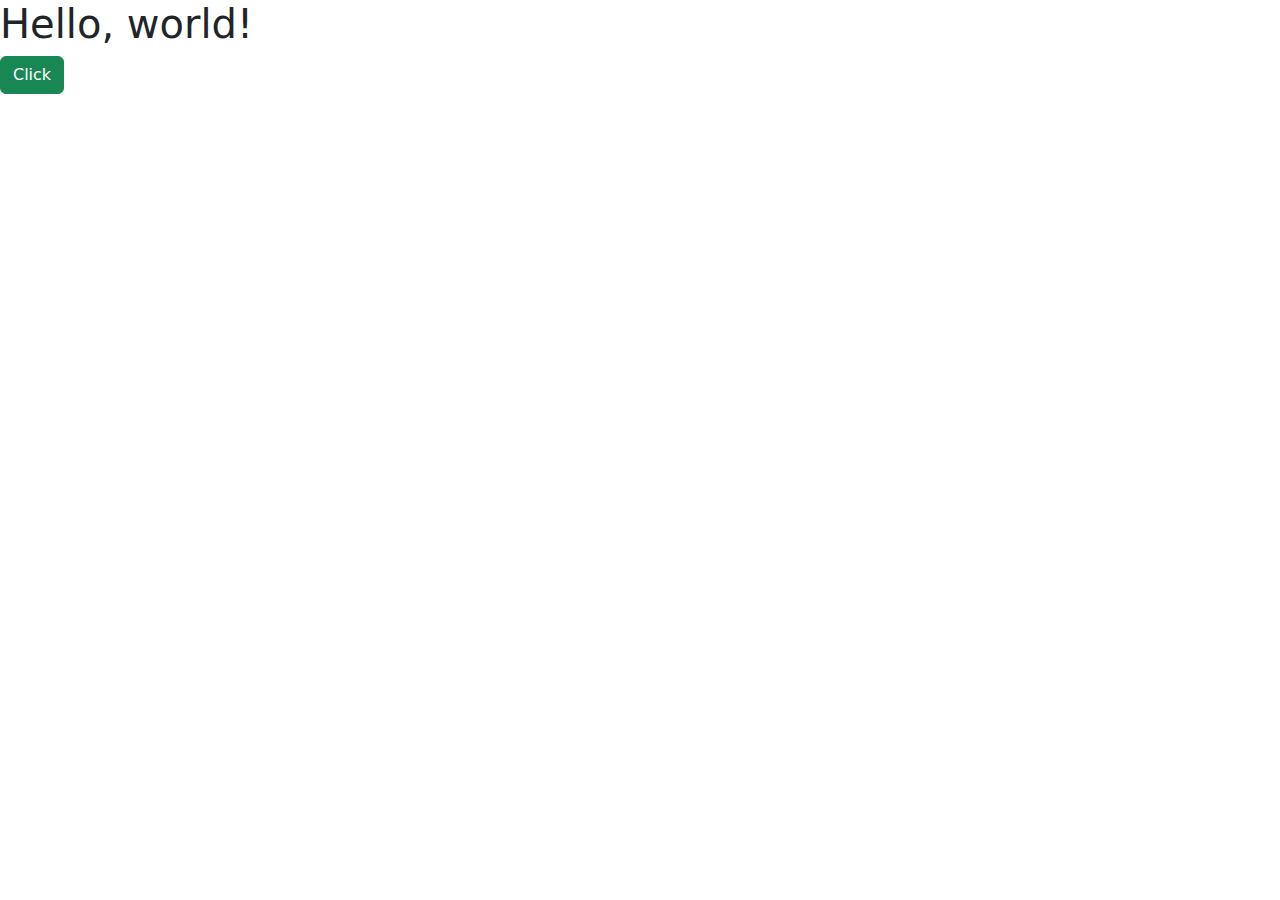
<file: bootstrap/index.html>
<!DOCTYPE html>
<html lang="en">
  <head>
    <meta charset="utf-8" />
    <meta name="viewport" content="width=device-width, initial-scale=1" />
    <title>Bootstrap demo</title>
    <link
      href="https://cdn.jsdelivr.net/npm/bootstrap@5.3.3/dist/css/bootstrap.min.css"
      rel="stylesheet"
      integrity="sha384-QWTKZyjpPEjISv5WaRU9OFeRpok6YctnYmDr5pNlyT2bRjXh0JMhjY6hW+ALEwIH"
      crossorigin="anonymous"
    />
  </head>
  <body>
    <h1>Hello, world!</h1>
    <button class="btn btn-success">Click</button>
    <script
      src="https://cdn.jsdelivr.net/npm/bootstrap@5.3.3/dist/js/bootstrap.bundle.min.js"
      integrity="sha384-YvpcrYf0tY3lHB60NNkmXc5s9fDVZLESaAA55NDzOxhy9GkcIdslK1eN7N6jIeHz"
      crossorigin="anonymous"
    ></script>
  </body>
</html>
</file>
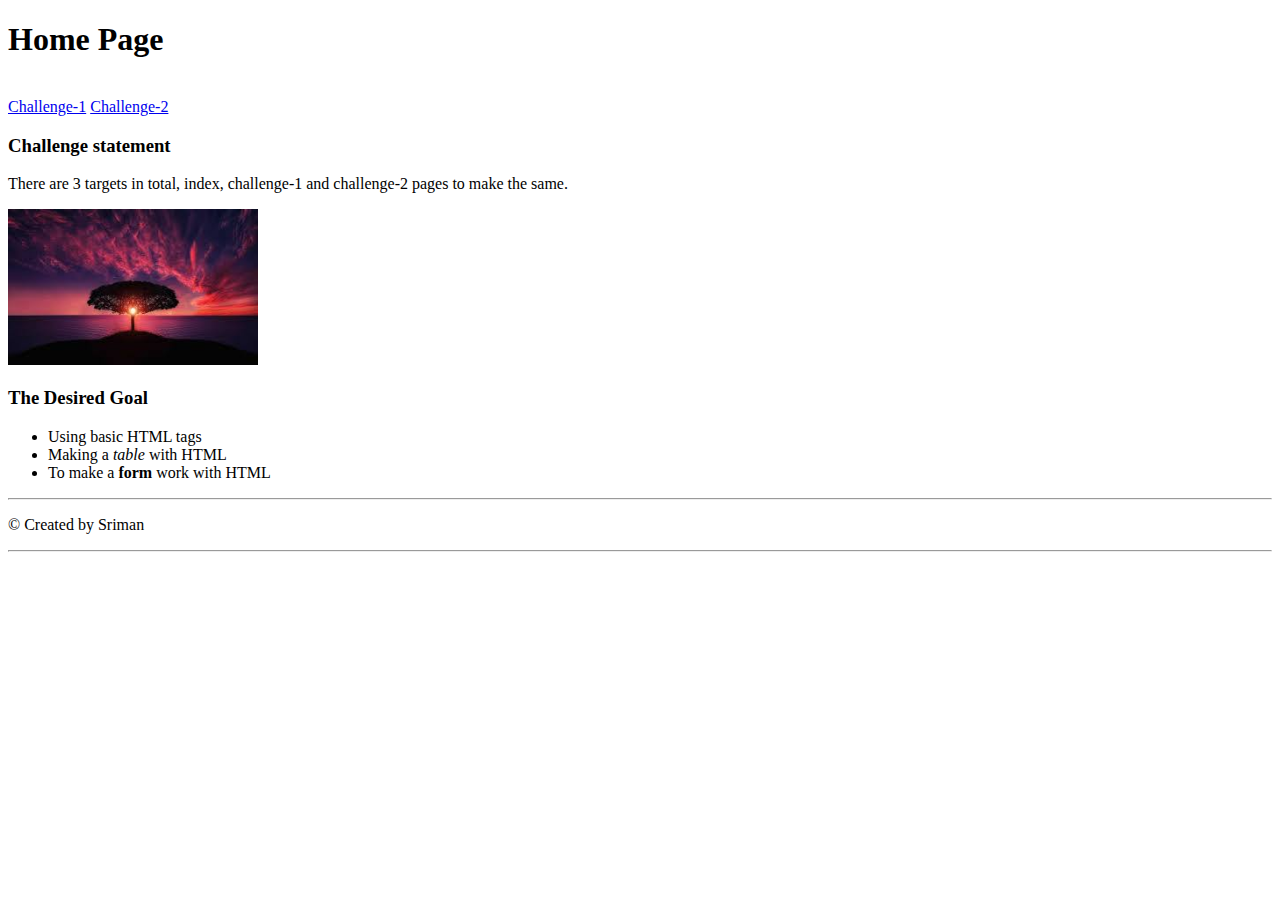
<file: challenge/index.html>
<!DOCTYPE html>
<html lang="en">
  <head>
    <meta charset="UTF-8" />
    <meta name="viewport" content="width=device-width, initial-scale=1.0" />
    <title>Home</title>
  </head>
  <body>
    <header>
      <h1>Home Page</h1>
      <br />
      <a href="Challenge-1.html">Challenge-1</a>
      <a href="Challenge-2.html">Challenge-2</a>
    </header>

    <main>
      <h3>Challenge statement</h3>
      <p>
        There are 3 targets in total, index, challenge-1 and challenge-2 pages
        to make the same.
      </p>
      <img src="download copy.jpg" alt="tree" width="250" />
      <h3><strong>The Desired Goal</strong></h3>
      <ul>
        <li>Using basic HTML tags</li>
        <li>Making a <em>table</em> with HTML</li>
        <li>To make a <strong>form</strong> work with HTML</li>
      </ul>
    </main>
    <footer>
      <hr />
      <p>&copy; Created by Sriman</p>
      <hr />
    </footer>
  </body>
</html>
</file>
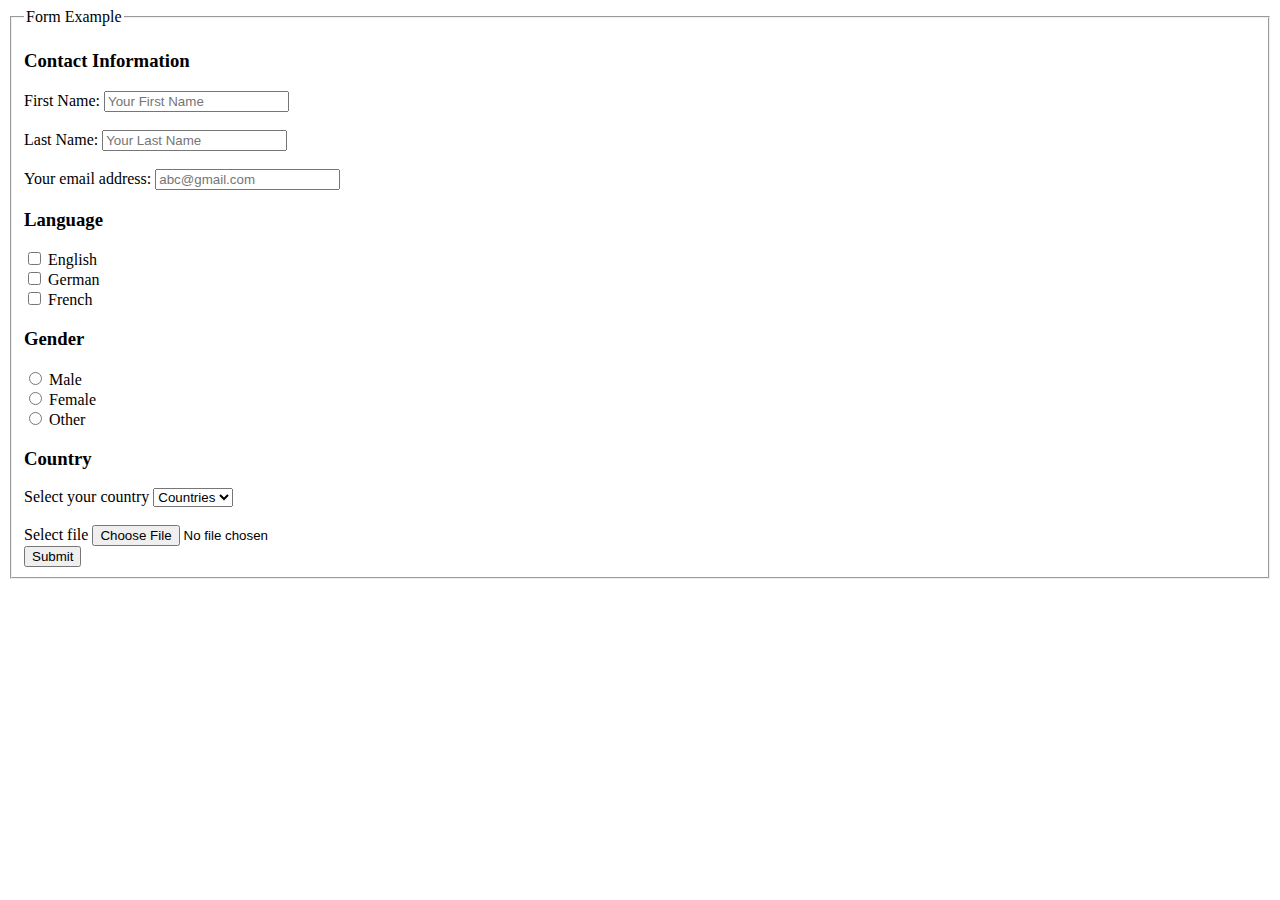
<file: html_form_elements/index.html>
<!DOCTYPE html>
<html lang="en">
  <head>
    <meta charset="UTF-8" />
    <meta name="viewport" content="width=device-width, initial-scale=1.0" />
    <title>HTML form</title>
  </head>
  <body>
    <form>
      <fieldset>
        <legend>Form Example</legend>
        <h3>Contact Information</h3>
        <div>
          <section>
            <label for="First_Name">First Name:</label>
            <input
              type="text"
              id="First_Name"
              placeholder="Your First Name"
              required
              name="First_Name"
            />
          </section>
          <br />
          <section>
            <label for="last_name">Last Name:</label>
            <input
              type="text"
              id="last_name"
              placeholder="Your Last Name"
              required
              name="last_name"
            />
          </section>
          <br />
          <section>
            <label for="email">Your email address:</label>
            <input
              type="email"
              id="email"
              required
              placeholder="abc@gmail.com"
              name="email"
            />
          </section>
        </div>
        <h3>Language</h3>
        <div>
          <section>
            <input type="checkbox" id="en" name="language" value="English" />
            <label for="en">English</label>
          </section>
          <section>
            <input type="checkbox" id="de" name="language" value="German" />
            <label for="de">German</label>
          </section>
          <section>
            <input type="checkbox" id="fr" name="language" value="French" />
            <label for="fr">French</label>
          </section>
        </div>
        <h3>Gender</h3>
        <div>
          <section>
            <input type="radio" id="male" name="Gender" value="male" />
            <label for="male">Male</label>
          </section>
          <section>
            <input type="radio" id="female" name="Gender" value="female" />
            <label for="female">Female</label>
          </section>
          <section>
            <input type="radio" id="other" name="Gender" value="other" />
            <label for="other">Other</label>
          </section>
        </div>
        <h3>Country</h3>
        <div>
          <label for="country">Select your country</label>
          <select name="country" id="country">
            <option value="" selected disabled>Countries</option>
            <option value="usa">America</option>
            <option value="france">France</option>
            <option value="germany">Germany</option>
            <option value="india">India</option>
          </select>
        </div>
        <br />
        <div>
          <label for="file">Select file</label>
          <input type="file" id="file" name="file" />
        </div>
        <button>Submit</button>
      </fieldset>
    </form>
  </body>
</html>
</file>
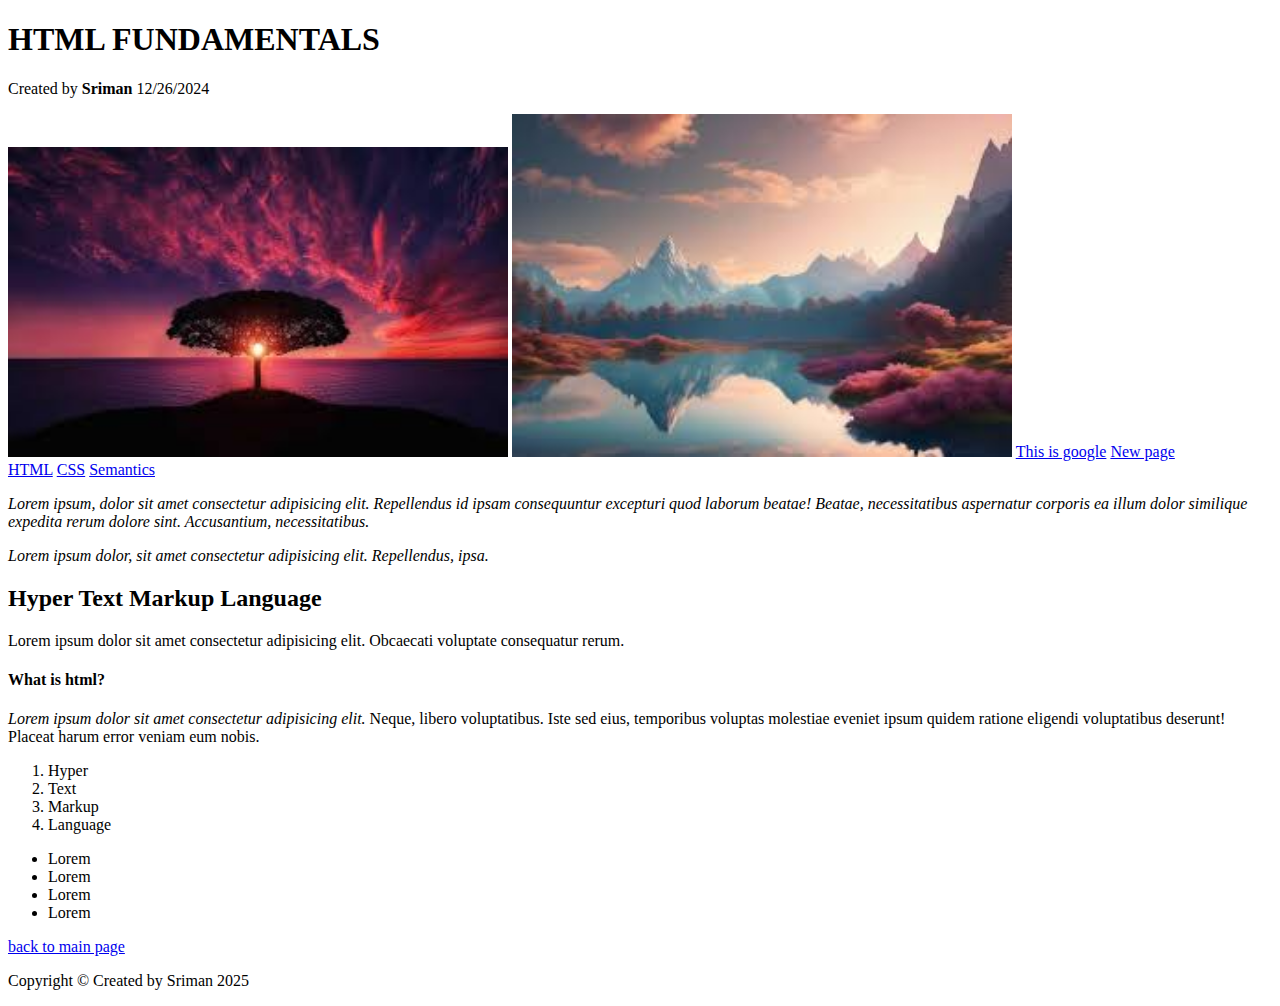
<file: html_fundamentals/index.html>
<!DOCTYPE html>
<html lang="en">
  <head>
    <meta charset="UTF-8" />
    <meta name="viewport" content="width=device-width, initial-scale=1.0" />
    <title>HTML</title>
  </head>
  <body>
    <!--h tags are used for headings and p tags are used for paragraphs or plain. 
    H tags go from h1 to h6 where h1 is the biggest and h6 is the smallest.
    -->
    <header>
      <h1>HTML FUNDAMENTALS</h1>
      <p>Created by <strong>Sriman</strong> 12/26/2024</p>
      <!--
      b tags format the text in bold and does not semantically emphasizes the content
      strong tags format the text in bold and semantically emphasizes the content
      -->
      <img src="download.jpg" alt="tree" width="500" />
      <img src="download (2).jpg" alt="setting" width="500" />

      <a href="https://www.google.com" target="_blank">This is google</a>
      <a href="new-page.html">New page</a>
      <nav>
        <a href="#">HTML</a>
        <a href="#">CSS</a>
        <a href="#">Semantics</a>
      </nav>
    </header>
    <main>
      <section>
        <p>
          <i>
            Lorem ipsum, dolor sit amet consectetur adipisicing elit.
            Repellendus id ipsam consequuntur excepturi quod laborum beatae!
            Beatae, necessitatibus aspernatur corporis ea illum dolor similique
            expedita rerum dolore sint. Accusantium, necessitatibus.
          </i>
        </p>
        <p>
          <em>
            Lorem ipsum dolor, sit amet consectetur adipisicing elit.
            Repellendus, ipsa.
          </em>
        </p>

        <!--
      i tags are italicized but don't semantically emphasize the content
      em tags are italicized and semantically emphasize the content
      -->

        <h2>Hyper Text Markup Language</h2>
        <p>
          Lorem ipsum dolor sit amet consectetur adipisicing elit. Obcaecati
          voluptate consequatur rerum.
        </p>
      </section>

      <section>
        <h4>What is html?</h4>
        <p>
          <em>Lorem ipsum dolor sit amet consectetur adipisicing elit. </em
          >Neque, libero voluptatibus. Iste sed eius, temporibus voluptas
          molestiae eveniet ipsum quidem ratione eligendi voluptatibus deserunt!
          Placeat harum error veniam eum nobis.
        </p>
        <ol>
          <li>Hyper</li>
          <li>Text</li>
          <li>Markup</li>
          <li>Language</li>
        </ol>
        <ul>
          <li>Lorem</li>
          <li>Lorem</li>
          <li>Lorem</li>
          <li>Lorem</li>
        </ul>
      </section>
    </main>
    <footer>
      <a href="#">back to main page</a>
      <p>Copyright &copy; Created by Sriman 2025</p>
    </footer>
  </body>
</html>
</file>
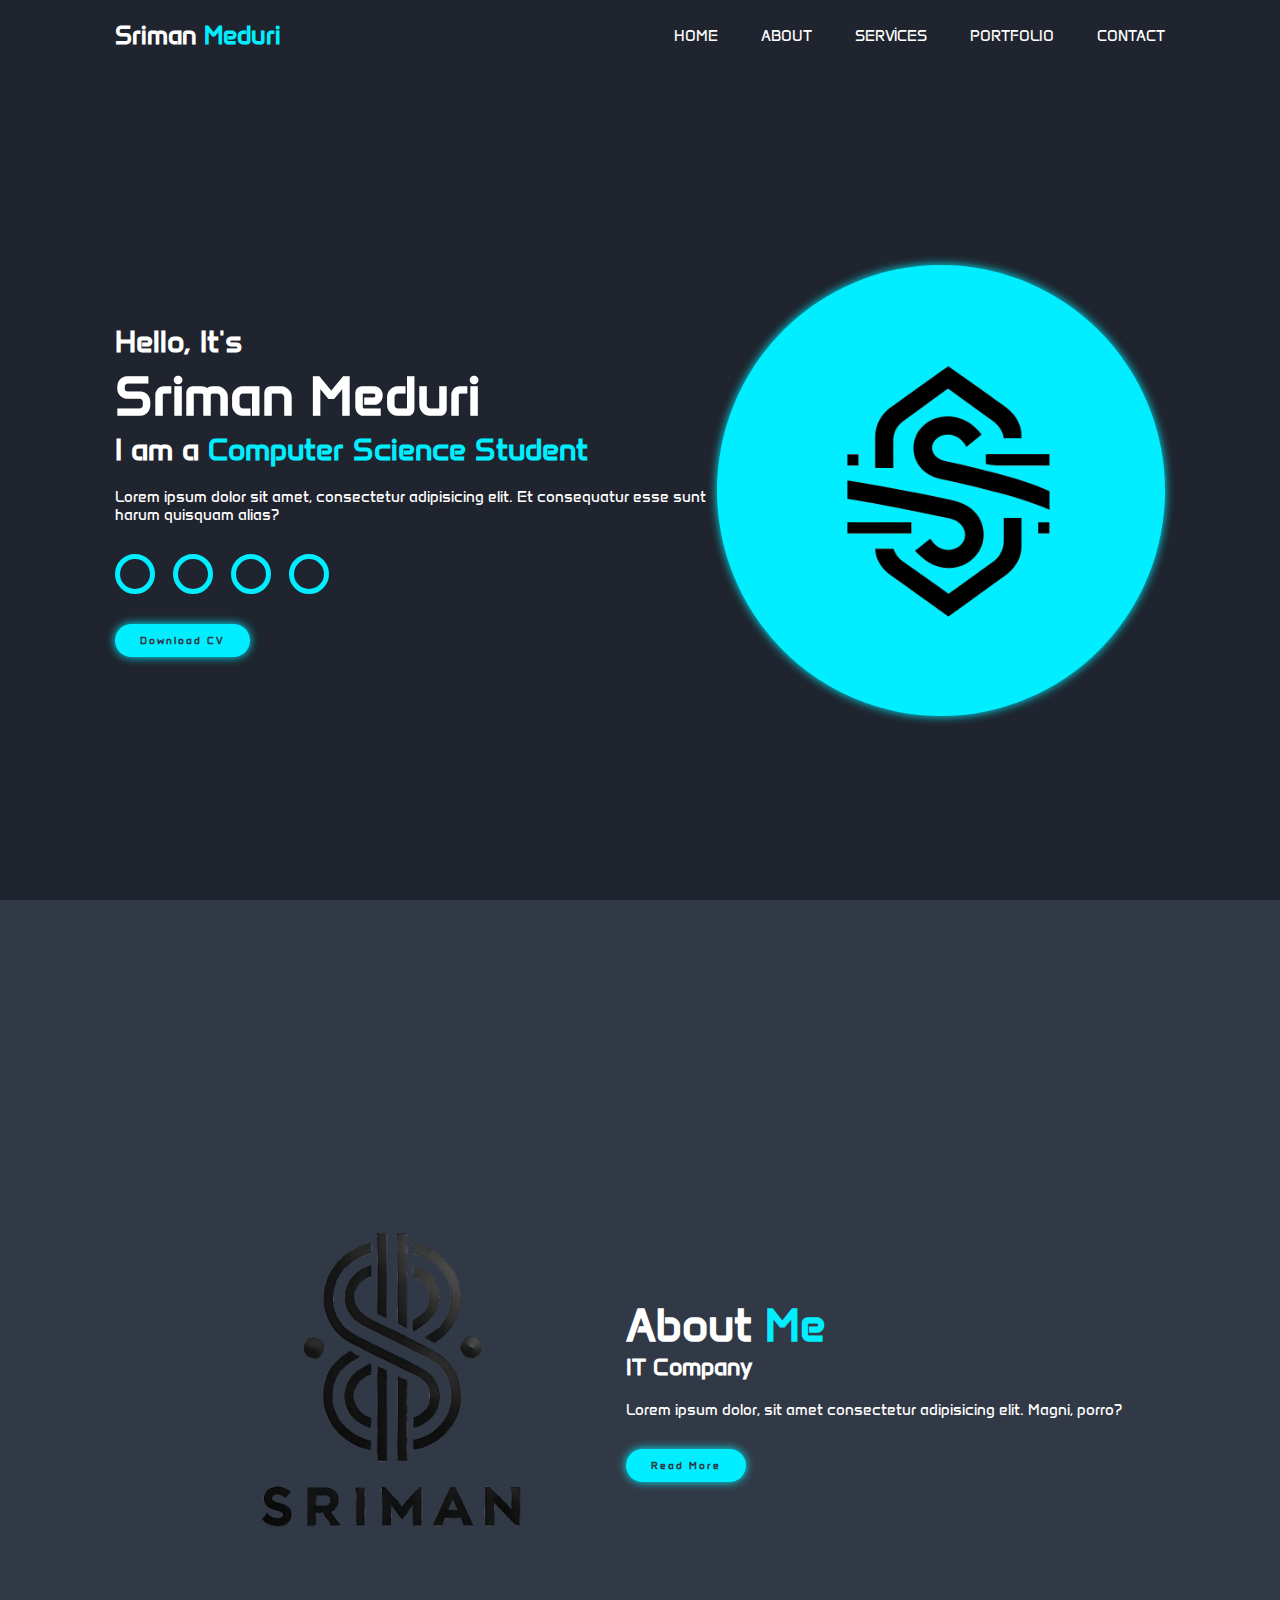
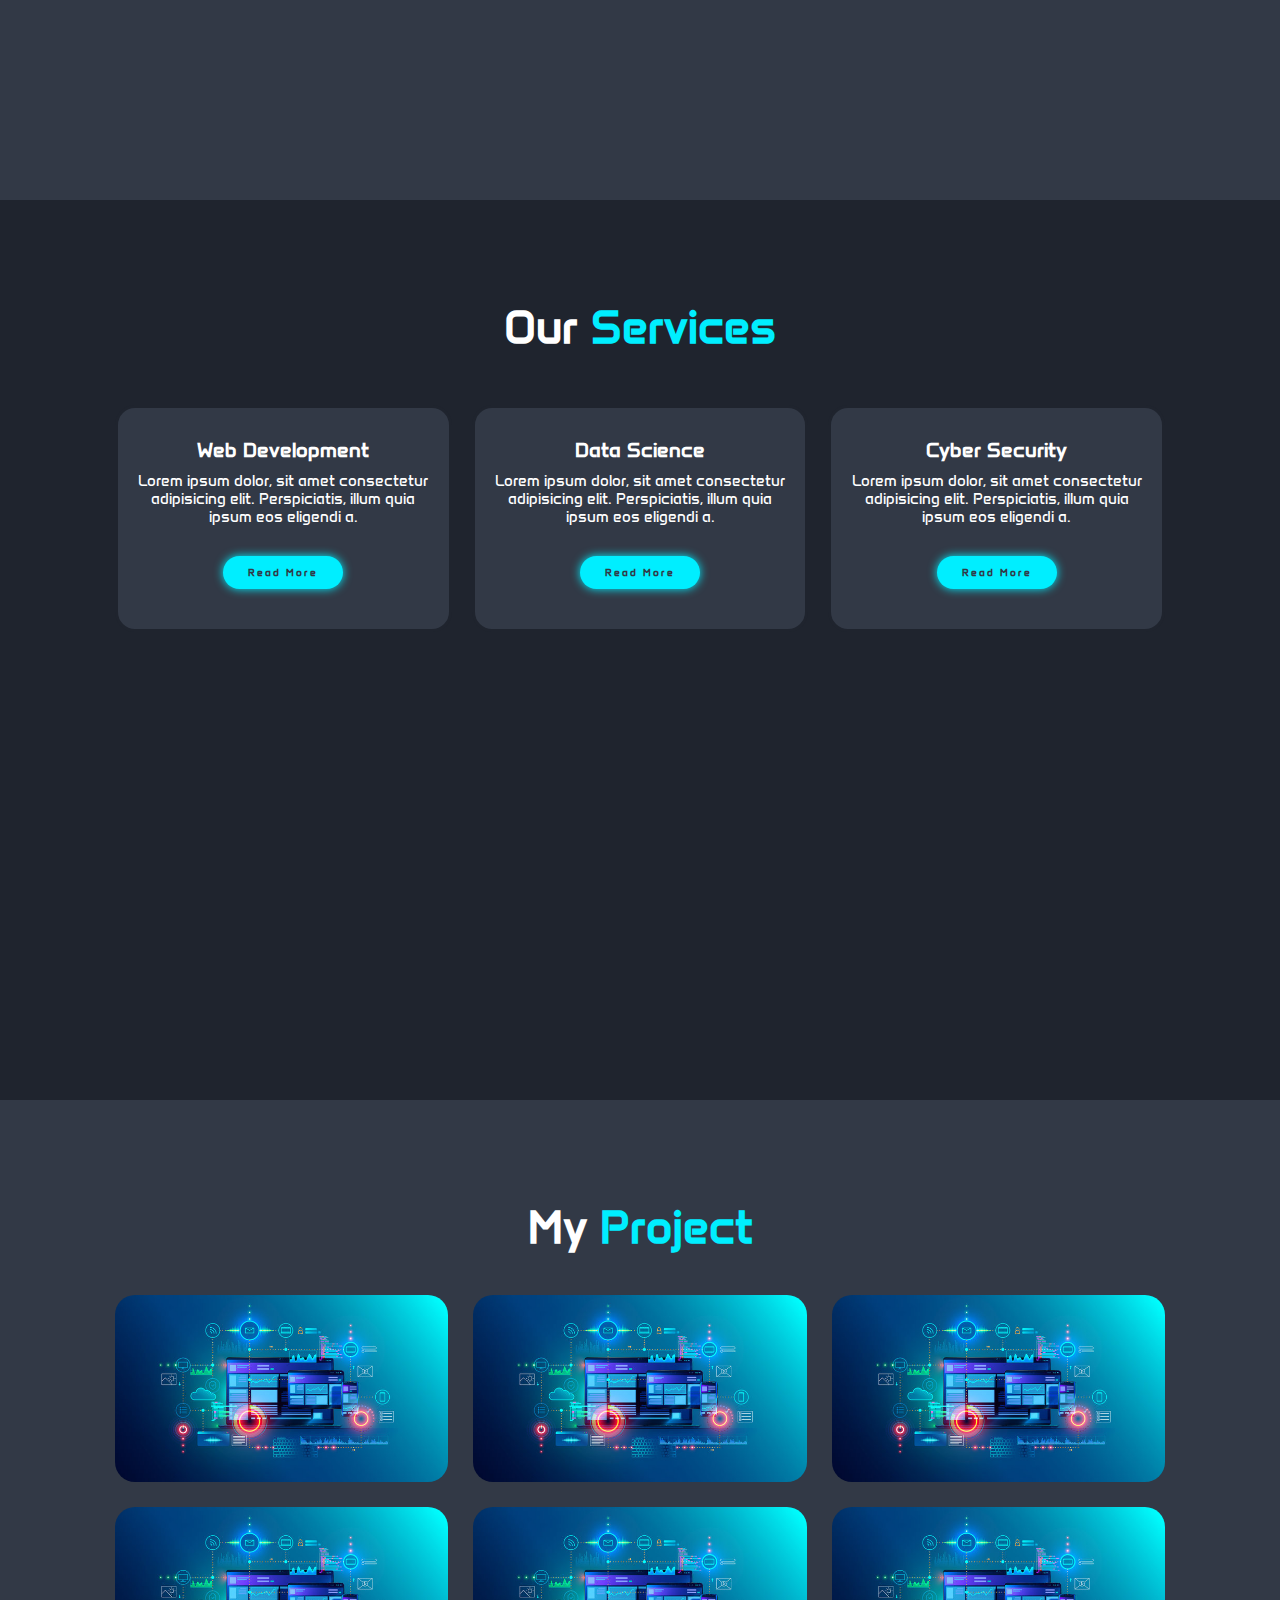
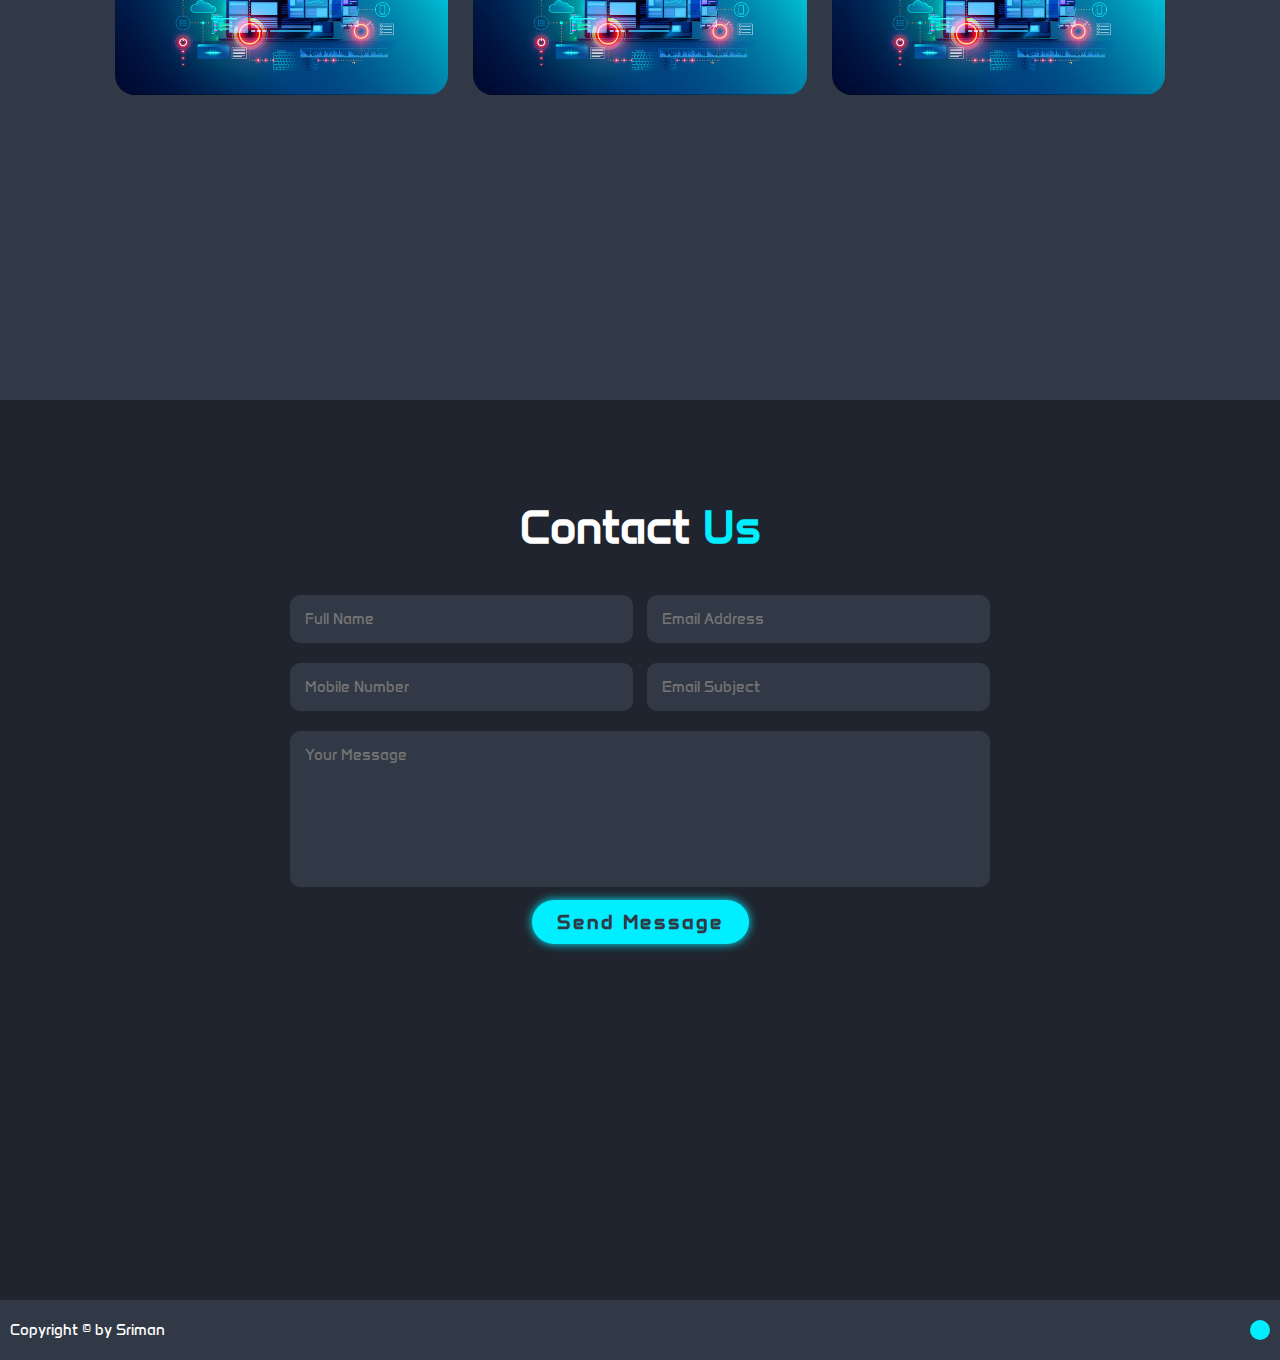
<file: portfolio/index.html>
<!DOCTYPE html>
<html lang="en">
  <head>
    <meta charset="UTF-8" />
    <meta name="viewport" content="width=device-width, initial-scale=1.0" />
    <link
      rel="stylesheet"
      href="https://cdnjs.cloudflare.com/ajax/libs/font-awesome/6.5.1/css/all.min.css"
      integrity="sha512-DTOQO9RWCH3ppGqcWaEA1BIZOC6xxalwEsw9c2QQeAIftl+Vegovlnee1c9QX4TctnWMn13TZye+giMm8e2LwA=="
      crossorigin="anonymous"
      referrerpolicy="no-referrer"
    />
    <link rel="stylesheet" href="styles.css" />
    <title>Portfolio</title>
  </head>
  <body>
    <header class="header">
      <a href="#home" class="logo">Sriman <span>Meduri</span></a>
      <nav class="navbar">
        <a href="#home">HOME</a>
        <a href="#about">ABOUT</a>
        <a href="#services">SERVİCES</a>
        <a href="#portfolio">PORTFOLIO</a>
        <a href="#contact">CONTACT</a>
      </nav>
    </header>
    <section class="home" id="home">
      <div class="home-content">
        <h3>Hello, It's</h3>
        <h1>Sriman Meduri</h1>
        <h3>I am a <span>Computer Science Student</span></h3>
        <p>
          Lorem ipsum dolor sit amet, consectetur adipisicing elit. Et
          consequatur esse sunt harum quisquam alias?
        </p>
        <div class="social-media">
          <a href="#"><i class="fa-solid fa-x"></i></a>
          <a href="#"><i class="fa-brands fa-facebook"></i></a>
          <a href="#"><i class="fa-brands fa-instagram"></i></a>
          <a href="#"><i class="fa-brands fa-linkedin"></i></a>
        </div>
        <a href="#" class="btn">Download CV</a>
      </div>
      <div class="home-img">
        <img src="images/Logo-1.png" alt="image" />
      </div>
    </section>
    <section class="about" id="about">
      <div class="about-img">
        <img src="images/Logo-2.png" alt="about" />
      </div>
      <div class="about-content">
        <h2 class="heading">About <span>Me</span></h2>
        <h3>IT Company</h3>
        <p>
          Lorem ipsum dolor, sit amet consectetur adipisicing elit. Magni,
          porro?
        </p>
        <a href="#" class="btn">Read More</a>
      </div>
    </section>
    <section class="services" id="services">
      <h2 class="heading">Our <span>Services</span></h2>
      <div class="services-container">
        <div class="services-box">
          <i class="fa-solid fa-code"></i>
          <h3>Web Development</h3>
          <p>
            Lorem ipsum dolor, sit amet consectetur adipisicing elit.
            Perspiciatis, illum quia ipsum eos eligendi a.
          </p>
          <a href="#" class="btn">Read More</a>
        </div>
        <div class="services-box">
          <i class="fa-solid fa-chart-simple"></i>
          <h3>Data Science</h3>
          <p>
            Lorem ipsum dolor, sit amet consectetur adipisicing elit.
            Perspiciatis, illum quia ipsum eos eligendi a.
          </p>
          <a href="#" class="btn">Read More</a>
        </div>
        <div class="services-box">
          <i class="fa-solid fa-shield-halved"></i>
          <h3>Cyber Security</h3>
          <p>
            Lorem ipsum dolor, sit amet consectetur adipisicing elit.
            Perspiciatis, illum quia ipsum eos eligendi a.
          </p>
          <a href="#" class="btn">Read More</a>
        </div>
      </div>
    </section>
    <section class="portfolio" id="portfolio">
      <h2 class="heading">My <span>Project</span></h2>
      <div class="portfolio-container">
        <div class="portfolio-box">
          <img src="images/portfolio-5.png" alt="project" />
          <div class="portfolio-layer">
            <h4>Web Designs</h4>
            <p>Lorem ipsum dolor, sit amet consectetur adipisicing.</p>
            <a href="#"><i class="fa-solid fa-link"></i></a>
          </div>
        </div>
        <div class="portfolio-box">
          <img src="images/portfolio-5.png" alt="project" />
          <div class="portfolio-layer">
            <h4>Web Designs</h4>
            <p>Lorem ipsum dolor, sit amet consectetur adipisicing.</p>
            <a href="#"><i class="fa-solid fa-link"></i></a>
          </div>
        </div>
        <div class="portfolio-box">
          <img src="images/portfolio-5.png" alt="project" />
          <div class="portfolio-layer">
            <h4>Web Designs</h4>
            <p>Lorem ipsum dolor, sit amet consectetur adipisicing.</p>
            <a href="#"><i class="fa-solid fa-link"></i></a>
          </div>
        </div>
        <div class="portfolio-box">
          <img src="images/portfolio-5.png" alt="project" />
          <div class="portfolio-layer">
            <h4>Web Designs</h4>
            <p>Lorem ipsum dolor, sit amet consectetur adipisicing.</p>
            <a href="#"><i class="fa-solid fa-link"></i></a>
          </div>
        </div>
        <div class="portfolio-box">
          <img src="images/portfolio-5.png" alt="project" />
          <div class="portfolio-layer">
            <h4>Web Designs</h4>
            <p>Lorem ipsum dolor, sit amet consectetur adipisicing.</p>
            <a href="#"><i class="fa-solid fa-link"></i></a>
          </div>
        </div>
        <div class="portfolio-box">
          <img src="images/portfolio-5.png" alt="project" />
          <div class="portfolio-layer">
            <h4>Web Designs</h4>
            <p>Lorem ipsum dolor, sit amet consectetur adipisicing.</p>
            <a href="#"><i class="fa-solid fa-link"></i></a>
          </div>
        </div>
      </div>
    </section>
    <section class="contact" id="contact">
      <h2 class="heading">Contact <span>Us</span></h2>
      <form>
        <div class="input-box">
          <input type="text" placeholder="Full Name" />
          <input type="email" placeholder="Email Address" />
        </div>
        <div class="input-box">
          <input type="number" placeholder="Mobile Number" />
          <input type="text" placeholder="Email Subject" />
        </div>
        <textarea
          name=""
          id=""
          cols="30"
          rows="7"
          placeholder="Your Message"
        ></textarea>
        <input type="button" value="Send Message" class="btn" />
      </form>
    </section>
    <footer class="footer">
      <div class="footer-text">
        <p>Copyright &copy; by Sriman</p>
      </div>
      <div class="top-icon">
        <a href="#home">
          <i class="fa-solid fa-arrow-up"></i>
        </a>
      </div>
    </footer>
  </body>
</html>
</file>
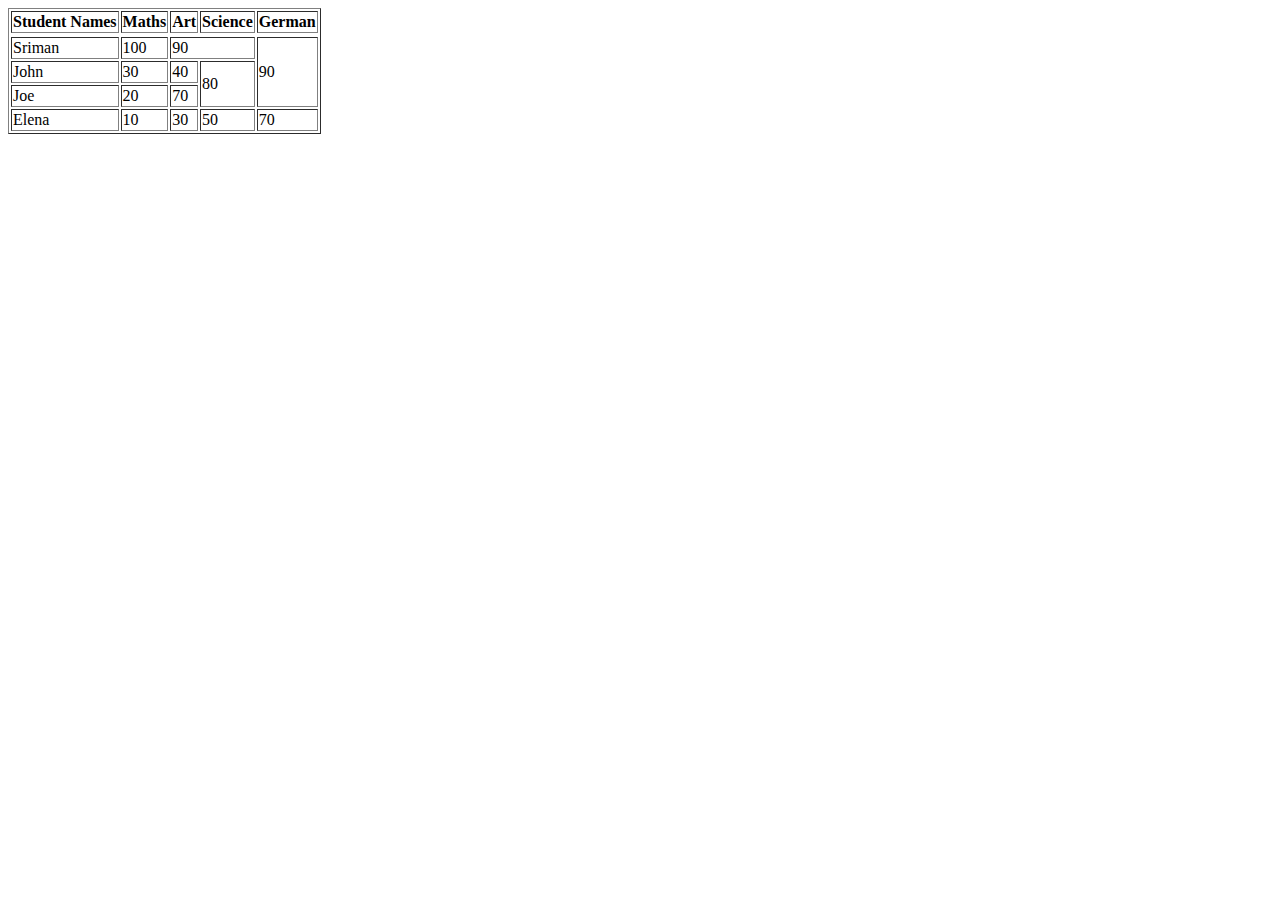
<file: tables/index.html>
<!DOCTYPE html>
<html lang="en">
  <head>
    <meta charset="UTF-8" />
    <meta name="viewport" content="width=device-width, initial-scale=1.0" />
    <title>HTML Tables</title>
  </head>
  <body>
    <table border="1">
      <!--To make a table-->
      <tr>
        <!--table row-->
        <thead>
          <th>Student Names</th>
          <th>Maths</th>
          <!--table header (explains what the information that the rows will contain)-->
          <th>Art</th>
          <th>Science</th>
          <th>German</th>
        </thead>
      </tr>
      <tbody>
        <tr>
          <td>Sriman</td>
          <td>100</td>
          <!--td stands for table data-->
          <td colspan="2">90</td>
          <td rowspan="3">90</td>
        </tr>
        <tr>
          <td>John</td>
          <td>30</td>
          <!--td stands for table data-->
          <td>40</td>
          <td rowspan="2">80</td>
        </tr>
        <tr>
          <td>Joe</td>
          <td>20</td>
          <!--td stands for table data-->
          <td>70</td>
        </tr>
        <tr>
          <td>Elena</td>
          <td>10</td>
          <!--td stands for table data-->
          <td>30</td>
          <td>50</td>
          <td>70</td>
        </tr>
      </tbody>
    </table>
  </body>
</html>
</file>
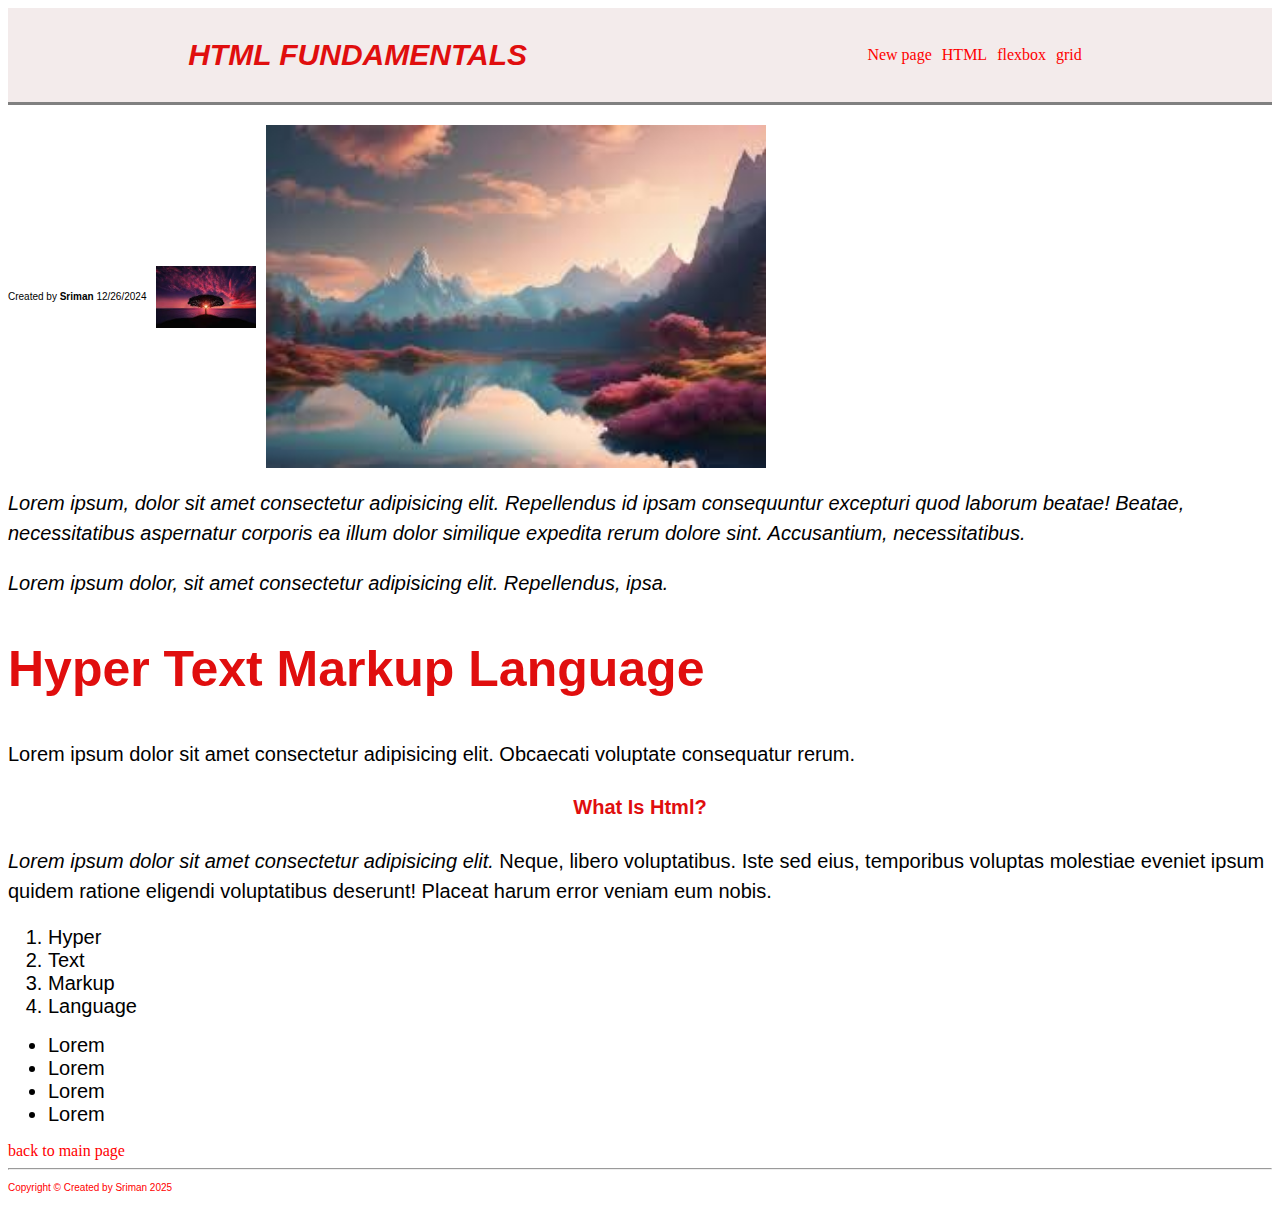
<file: learning/html_fundamentals/index.html>
<!DOCTYPE html>
<html lang="en">
  <head>
    <meta charset="UTF-8" />
    <meta name="viewport" content="width=device-width, initial-scale=1.0" />
    <title>HTML</title>
    <link rel="stylesheet" href="style.css" />
  </head>
  <body>
    <!--h tags are used for headings and p tags are used for paragraphs or plain. 
    H tags go from h1 to h6 where h1 is the biggest and h6 is the smallest.
    -->
    <header class="main-header">
      <h1 id="first-header">HTML FUNDAMENTALS</h1>
      <!--
        b tags format the text in bold and does not semantically emphasizes the content
        strong tags format the text in bold and semantically emphasizes the content
        -->
      <nav>
        <a href="new-page.html">New page</a>
        <a href="#">HTML</a>
        <a href="flexbox.html">flexbox</a>
        <a href="#">grid</a>
      </nav>
    </header>
    <section class="top-section">
      <p id="creation">Created by <strong>Sriman</strong> 12/26/2024</p>
      <img src="download.jpg" alt="tree" width="100" />
      <img src="download (2).jpg" alt="setting" width="500" />
    </section>
    <main>
      <section>
        <p>
          <i>
            Lorem ipsum, dolor sit amet consectetur adipisicing elit.
            Repellendus id ipsam consequuntur excepturi quod laborum beatae!
            Beatae, necessitatibus aspernatur corporis ea illum dolor similique
            expedita rerum dolore sint. Accusantium, necessitatibus.
          </i>
        </p>
        <p>
          <em>
            Lorem ipsum dolor, sit amet consectetur adipisicing elit.
            Repellendus, ipsa.
          </em>
        </p>

        <!--
      i tags are italicized but don't semantically emphasize the content
      em tags are italicized and semantically emphasize the content
      -->

        <h2 class="header">Hyper Text Markup Language</h2>
        <p>
          Lorem ipsum dolor sit amet consectetur adipisicing elit. Obcaecati
          voluptate consequatur rerum.
        </p>
      </section>

      <section>
        <article>
          <h4 class="header">What is html?</h4>
          <p id="test">
            <em>Lorem ipsum dolor sit amet consectetur adipisicing elit. </em
            >Neque, libero voluptatibus. Iste sed eius, temporibus voluptas
            molestiae eveniet ipsum quidem ratione eligendi voluptatibus
            deserunt! Placeat harum error veniam eum nobis.
          </p>
        </article>
        <ol>
          <li>Hyper</li>
          <li>Text</li>
          <li>Markup</li>
          <li>Language</li>
        </ol>
        <ul>
          <li>Lorem</li>
          <li>Lorem</li>
          <li>Lorem</li>
          <li>Lorem</li>
        </ul>
      </section>
      <a href="#">back to main page</a>
    </main>
    <hr />
    <footer>
      <p id="copyright">Copyright &copy; Created by Sriman 2025</p>
    </footer>
  </body>
</html>
</file>
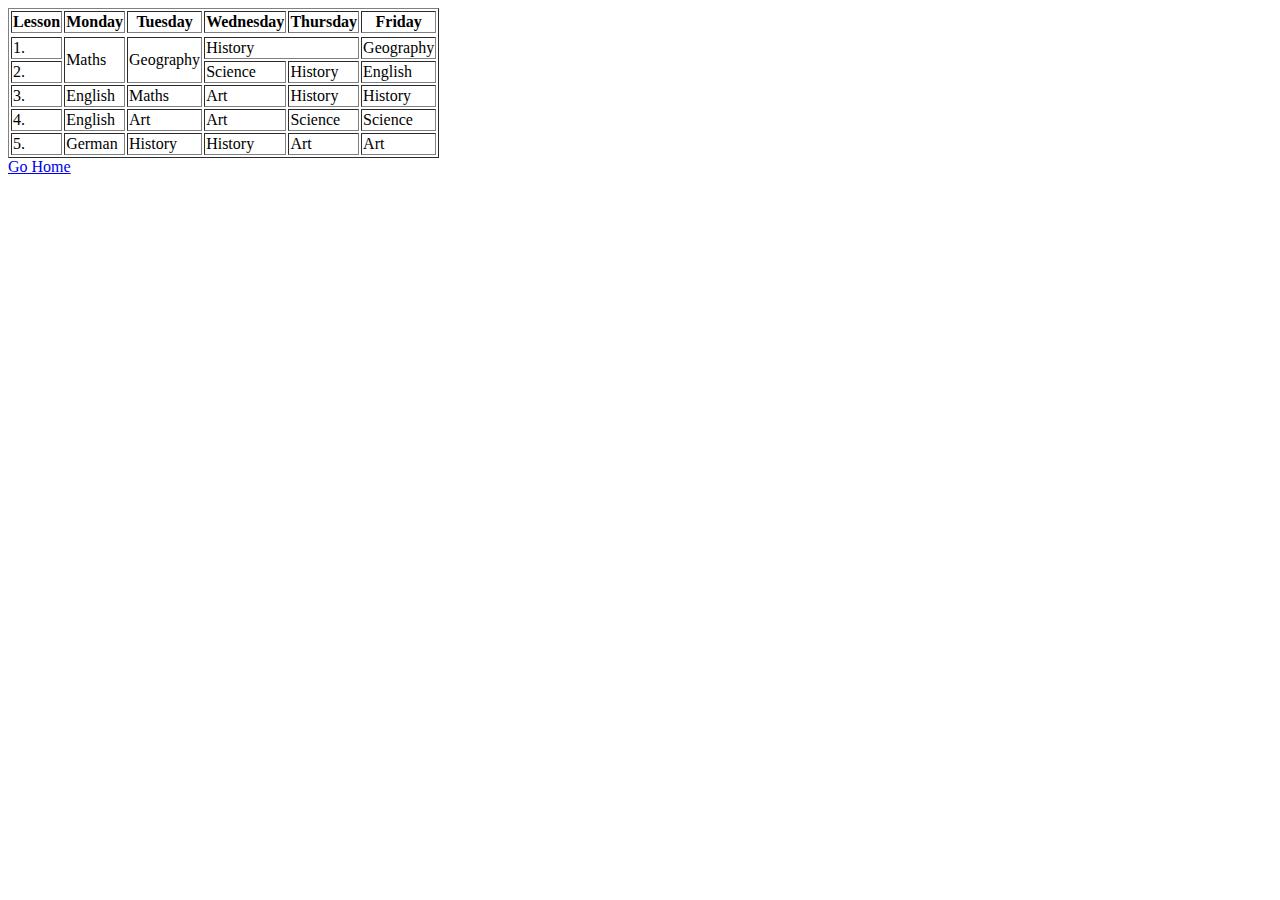
<file: challenge/Challenge-1.html>
<!DOCTYPE html>
<html lang="en">
  <head>
    <meta charset="UTF-8" />
    <meta name="viewport" content="width=device-width, initial-scale=1.0" />
    <title>table</title>
  </head>
  <body>
    <table border="1">
      <tr>
        <thead>
          <th>Lesson</th>
          <th>Monday</th>
          <th>Tuesday</th>
          <th>Wednesday</th>
          <th>Thursday</th>
          <th>Friday</th>
        </thead>
      </tr>
      <tbody>
        <tr>
          <td>1.</td>
          <td rowspan="2">Maths</td>
          <td rowspan="2">Geography</td>
          <td colspan="2">History</td>
          <td>Geography</td>
        </tr>
        <tr>
          <td>2.</td>
          <td>Science</td>
          <td>History</td>
          <td>English</td>
        </tr>
        <tr>
          <td>3.</td>
          <td>English</td>
          <td>Maths</td>
          <td>Art</td>
          <td>History</td>
          <td>History</td>
        </tr>
        <tr>
          <td>4.</td>
          <td>English</td>
          <td>Art</td>
          <td>Art</td>
          <td>Science</td>
          <td>Science</td>
        </tr>
        <tr>
          <td>5.</td>
          <td>German</td>
          <td>History</td>
          <td>History</td>
          <td>Art</td>
          <td>Art</td>
        </tr>
      </tbody>
    </table>
    <footer><a href="index.html">Go Home</a></footer>
  </body>
</html>
</file>
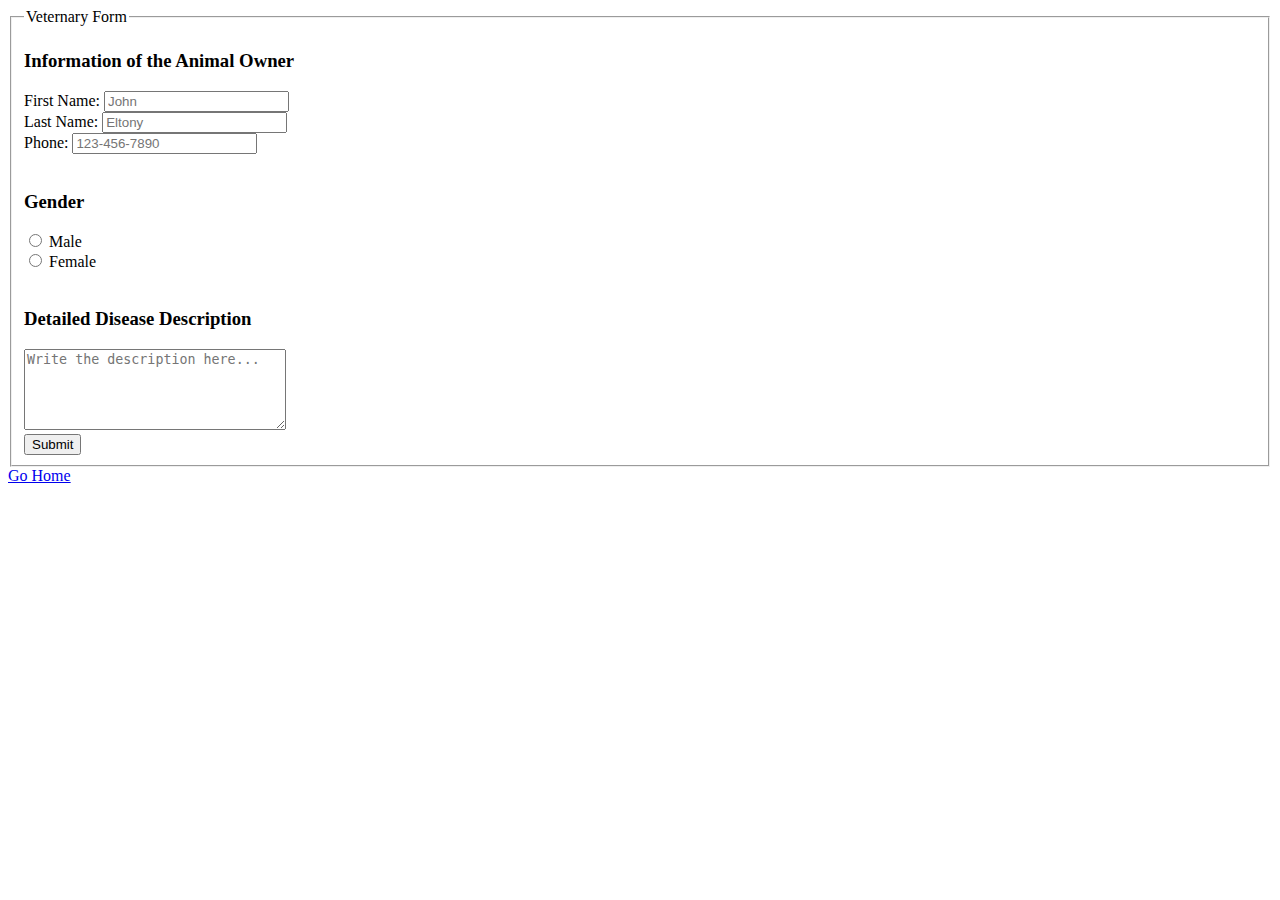
<file: challenge/Challenge-2.html>
<!DOCTYPE html>
<html lang="en">
  <head>
    <meta charset="UTF-8" />
    <meta name="viewport" content="width=device-width, initial-scale=1.0" />
    <title>Form</title>
  </head>
  <body>
    <form>
      <fieldset>
        <legend>Veternary Form</legend>
        <h3>Information of the Animal Owner</h3>
        <div>
          <section>
            <label for="First_name">First Name:</label>
            <input
              type="text"
              id="First_name"
              placeholder="John"
              required
              name="First_name"
            />
          </section>
          <section>
            <label for="last_name">Last Name:</label>
            <input
              type="text"
              id="last_name"
              placeholder="Eltony"
              required
              name="last_name"
            />
          </section>
          <section>
            <label for="phone_num">Phone:</label>
            <input
              type="text"
              id="phone_num"
              placeholder="123-456-7890"
              required
              name="phone_num"
            />
          </section>
        </div>
        <br />
        <h3>Gender</h3>
        <div>
          <section>
            <input type="radio" id="male" name="Gender" value="male" />
            <label for="male">Male</label>
          </section>
          <section>
            <input type="radio" id="female" name="Gender" value="female" />
            <label for="female">Female</label>
          </section>
        </div>
        <br />
        <h3>Detailed Disease Description</h3>
        <div>
          <section>
            <textarea
              name="disease_desc"
              id="disease_desc"
              placeholder="Write the description here..."
              required
              cols="30"
              rows="5"
            ></textarea>
          </section>
        </div>
        <button>Submit</button>
      </fieldset>
    </form>
    <footer><a href="index.html">Go Home</a></footer>
  </body>
</html>
</file>
<file: portfolio/styles.css>
@import url("https://fonts.googleapis.com/css2?family=Anta&display=swap");

:root {
  --bg-color: #1f242e;
  --second-bg-color: #323946;
  --text-color: #fff;
  --main-color: #0ef;
}
* {
  margin: 0;
  padding: 0;
  box-sizing: border-box;
  list-style-type: none;
  text-decoration: none;
  border: none;
  outline: none;
  font-family: "Anta", sans-serif;
}
html {
  font-size: 62.5%;
  overflow-x: hidden;
}
body {
  background-color: var(--bg-color);
  color: var(--text-color);
}
section {
  min-height: 100vh;
  padding: 10rem 9% 2rem;
}
span {
  color: var(--main-color);
}

.header {
  position: fixed;
  top: 0;
  left: 0;
  width: 100%;
  padding: 2rem 9%;
  background-color: var(--bg-color);
  display: flex;
  justify-content: space-between;
  align-items: center;
  z-index: 100;
}
.logo {
  font-size: 2.5rem;
  color: var(--text-color);
  font-weight: 600;
}
.navbar a {
  font-size: 1.5rem;
  color: var(--text-color);
  margin-left: 4rem;
  transition: 0.3s;
}
.navbar a:hover {
  color: var(--main-color);
}
.home {
  display: flex;
  justify-content: center;
  align-items: center;
}
.home-content h3 {
  font-size: 3rem;
  font-weight: 700;
}
.home-content h3:nth-of-type(2) {
  margin-bottom: 2rem;
}
.home-content h1 {
  font-size: 5.5rem;
  font-weight: 700;
  line-height: 1.3;
}
.home-content p {
  font-size: 1.5rem;
}
.home-img {
  border-radius: 50%;
  background-color: var(--main-color);
  box-shadow: 0 0 1rem var(--main-color);
}
.home-img img {
  width: 35vw;
  animation: floatImage 3s ease-in-out infinite;
}
.social-media a {
  display: inline-flex;
  justify-content: center;
  align-items: center;
  width: 4rem;
  height: 4rem;
  background-color: transparent;
  border: 5px solid var(--main-color);
  border-radius: 50%;
  font-size: 2rem;
  color: var(--main-color);
  margin: 3rem 1.5rem 3rem 0;
  transition: all 0.7s;
}
.social-media a:hover {
  background-color: var(--main-color);
  color: var(--second-bg-color);
  box-shadow: 0 0 1rem var(--main-color);
  transform: scale(1.1);
}
.btn {
  display: inline-block;
  padding: 1rem 2.5rem;
  background-color: var(--main-color);
  border-radius: 4rem;
  box-shadow: 0 0 1rem var(--main-color);
  font-weight: 700;
  color: var(--second-bg-color);
  letter-spacing: 2px;
}
.btn:hover {
  box-shadow: none;
}
.about {
  display: flex;
  justify-content: center;
  align-items: center;
  gap: 2rem;
  background-color: var(--second-bg-color);
}
.about-img img {
  width: 35vw;
}
.heading {
  text-align: center;
  font-size: 4.5rem;
}
.about-content h2 {
  text-align: left;
  line-height: 1.2;
}
.about-content h3 {
  font-size: 2.3rem;
}
.about-content p {
  font-size: 1.5rem;
  margin: 2rem 0 3rem;
}
.services h2 {
  margin-bottom: 5rem;
}
.services-container {
  display: flex;
  justify-content: center;
  align-items: center;
  flex-wrap: wrap;
  gap: 2rem;
}
.services-container .services-box {
  flex: 1 1 30rem;
  background-color: var(--second-bg-color);
  padding: 3rem 2rem 4rem;
  border-radius: 2rem;
  text-align: center;
  border: 3px solid var(--bg-color);
  transition: all 0.5s;
}
.services-container .services-box:hover {
  border-color: var(--main-color);
  transform: scale(1.03);
}
.services-box i {
  font-size: 6rem;
  color: var(--main-color);
}
.services-box h3 {
  font-size: 2rem;
}
.services-box p {
  font-size: 1.5rem;
  margin: 1rem 0 3rem;
}
.portfolio {
  background-color: var(--second-bg-color);
}
.portfolio h2 {
  margin-bottom: 4rem;
}
.portfolio-container {
  display: grid;
  grid-template-columns: repeat(3, 1fr);
  align-items: center;
  gap: 2.5rem;
}
.portfolio-container .portfolio-box {
  position: relative;
  border-radius: 2rem;
  box-shadow: 0 0 1 var(--bg-color);
  overflow: hidden;
  display: flex;
}
.portfolio-box img {
  width: 100%;
  transition: all 0.5s;
}
.portfolio-box:hover img {
  transform: scale(1.1);
}
.portfolio-box .portfolio-layer {
  position: absolute;
  bottom: 0;
  left: 0;
  width: 100%;
  height: 100%;
  background: linear-gradient(rgba(0, 0, 0, 0.5), var(--main-color));
  display: flex;
  justify-content: center;
  align-items: center;
  flex-direction: column;
  padding: 0 4rem;
  text-align: center;
  transform: translateY(100%);
  transition: all 0.5s ease-in-out;
}
.portfolio-box:hover .portfolio-layer {
  transform: translateY(0);
  cursor: pointer;
}

.portfolio-layer h4 {
  font-size: 3rem;
}
.portfolio-layer p {
  font-size: 1.3rem;
  margin: 10px 0 1rem;
}
.portfolio-layer a {
  display: inline-flex;
  justify-content: center;
  align-items: center;
  width: 5rem;
  height: 5rem;
  background-color: var(--text-color);
  border-radius: 50%;
}
.portfolio-layer a i {
  font-size: 2rem;
  color: var(--second-bg-color);
}
.contact h2 {
  margin-bottom: 3rem;
}
.contact form {
  max-width: 70rem;
  margin: 1rem auto;
  text-align: center;
  margin-bottom: 3rem;
}
.contact form .input-box {
  display: flex;
  justify-content: space-between;
  flex-wrap: wrap;
}
.contact form .input-box input,
.contact form textarea {
  width: 100%;
  padding: 1.5rem;
  font-size: 1.5rem;
  color: var(--text-color);
  background-color: var(--second-bg-color);
  border-radius: 10px;
  margin: 10px 0;
}
.contact form .input-box input {
  width: 49%;
}
.contact form textarea {
  resize: none;
}
.contact form .btn {
  text-align: center;
  font-size: 2rem;
  font-weight: bolder;
  cursor: pointer;
}
.footer {
  display: flex;
  justify-content: space-between;
  align-items: center;
  flex-wrap: wrap;
  padding: 2rem 10px;
  background-color: var(--second-bg-color);
}
.footer-text p {
  font-size: 1.5rem;
  transition: all 0.5s;
}
.top-icon a {
  display: inline-flex;
  justify-content: center;
  align-items: center;
  padding: 10px;
  background-color: var(--main-color);
  border-radius: 50%;
}
.top-icon a:hover {
  box-shadow: 0 0 1 var(--main-color);
}
.top-icon a i {
  font-size: 2rem;
  color: var(--second-bg-color);
}
@keyframes floatImage {
  0% {
    transform: translateY(0);
  }
  50% {
    transform: translateY(-2rem);
  }
  100% {
    transform: translateY(0);
  }
}
@media screen and (max-width: 1200px) {
  html {
    font-size: 55%;
  }
}
@media screen and (max-width: 991px) {
  section {
    padding: 10rem 3% 2rem;
  }
  .header {
    padding: 2rem 3%;
  }
  .footer {
    padding: 2rem 3%;
  }
  .services {
    padding: 7rem;
  }
  .portfolio {
    padding: 7rem;
  }
}
@media screen and (max-width: 768px) {
  .header {
    flex-direction: column;
    gap: 2rem;
  }
  .navbar {
    width: 100%;
    display: flex;
    justify-content: space-evenly;
    flex-wrap: wrap;
    align-items: center;
  }
  .home {
    flex-direction: column;
  }
  .home-content h3 {
    font-size: 2.5rem;
  }
  .home-content h1 {
    font-size: 5rem;
  }
  .home-img img {
    width: 70vw;
    margin-top: 4rem;
  }
  .about {
    flex-direction: column-reverse;
  }
  .about img {
    width: 70vw;
    margin-top: 2rem;
  }
  .portfolio h2 {
    margin-bottom: 3rem;
  }
  .portfolio-container {
    grid-template-columns: repeat(2, 1fr);
  }
}
@media screen and (max-width: 576px) {
  html {
    font-size: 50%;
  }
  .portfolio-container {
    grid-template-columns: 1fr;
  }
  .contact form .input-box input {
    width: 100%;
  }
}
@media screen and (max-width: 350px) {
  .home-img img {
    width: 90vw;
  }
  .about-img img {
    width: 90vw;
  }
  .footer {
    flex-direction: column-reverse;
  }
}
</file>
<file: learning/html_fundamentals/style.css>
h1,
h2,
h4,
p,
li {
  font-family: sans-serif;
}

h1,
h2,
h4 {
  color: rgb(224, 14, 14);
}

#first-header {
  font-size: 30px;
  font-style: italic;
  /* flex: 1; */
  /* text-align: center; */
  /* margin-bottom: 16px; */
}

.top-section {
  display: flex;
  align-items: center;
  gap: 10px;
}

.main-header {
  background-color: #f3ebeb;
  border-bottom: 3px solid gray;
  padding: 10px;
  margin-bottom: 20px;
  /* position: sticky;  */ /* makes it so that it will show when scrolling down*/
  top: 0;
  z-index: 10;
  display: flex;
  align-items: center;
  justify-content: space-around;
}
nav a {
  display: inline-block;
}

nav {
  display: flex;
  /* width: 40%; */
  align-items: center;
  justify-content: space-between;
  /* flex: 1; */
}
h2 {
  font-size: 50px;
  font-weight: 900;
}

h4 {
  font-size: 20px;
  text-transform: capitalize;
  text-align: center;
}

p {
  font-size: 20px;
  line-height: 1.5;
}

li {
  font-size: 20px;
}

footer p {
  font-size: 10px;
}

#copyright {
  color: red;
}

.main-header a {
  padding-right: 10px;
}

a:link {
  color: red;
  text-decoration: none;
}

a:visited {
  color: #1098ab;
}

a:hover {
  color: blue;
  text-decoration: underline wavy;
}

a:active {
  background-color: black;
  color: red;
}

#creation {
  font-size: 10px;
}

/* section article p {
  color: red;
}

#test {
  color: red;
} */
</file>
